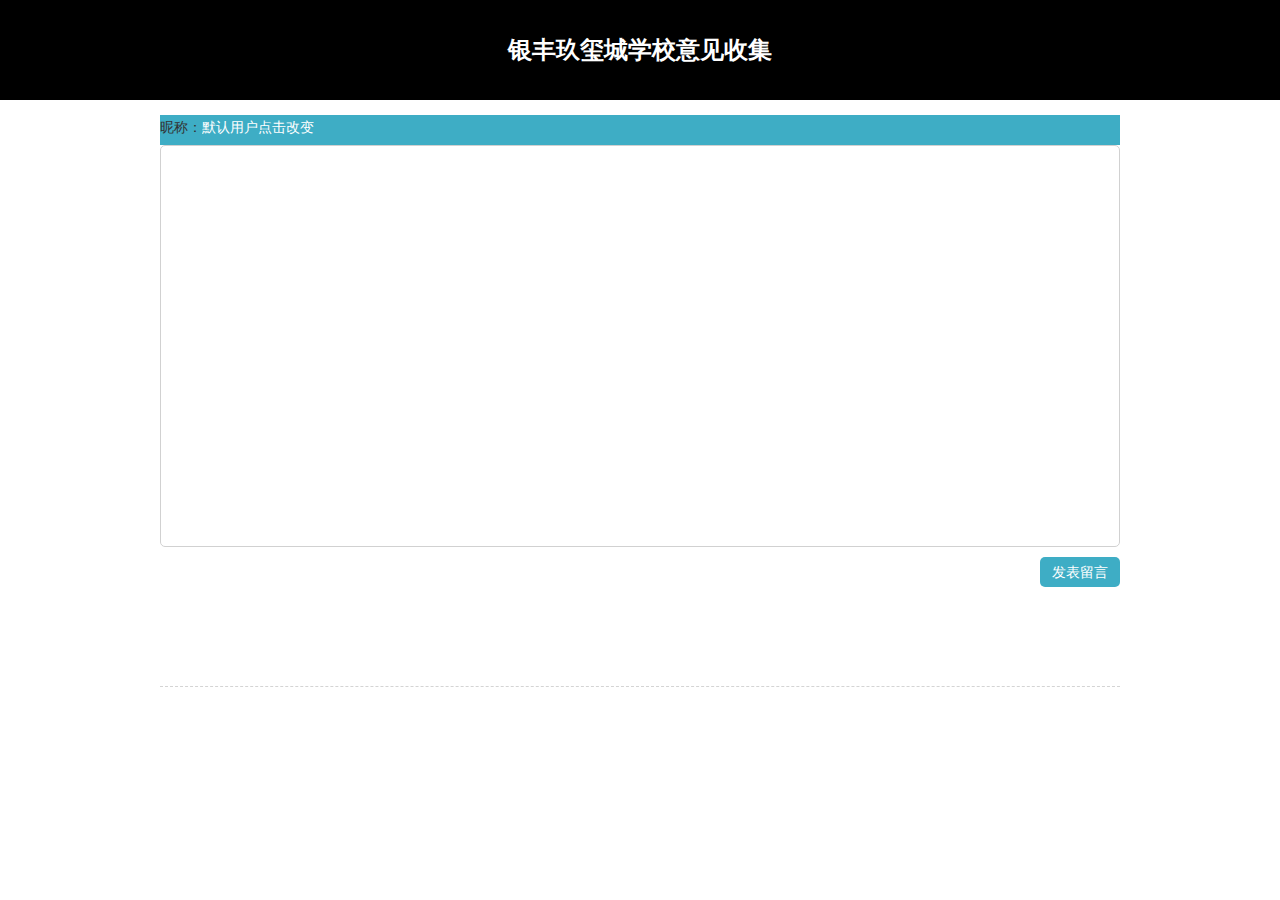
<file: Com.html>
<!DOCTYPE html PUBLIC "-//W3C//DTD XHTML 1.0 Transitional//EN" "http://www.w3.org/TR/xhtml1/DTD/xhtml1-transitional.dtd">
<html xmlns="http://www.w3.org/1999/xhtml">
<head>
<meta http-equiv="Content-Type" content="text/html; charset=utf-8" />
<title>记事本</title>
<style type="text/css">
*{margin:0; padding:0;}
body,input{font-size:14px; line-height:24px; color:#333; font-family:Microsoft yahei, Song, Arial, Helvetica, Tahoma, Geneva;}
h1{margin-bottom:15px; height:100px; line-height:100px; text-align:center; font-size:24px; color:#fff; background:black;}
#content #post,#comment p{zoom:1;}
#content #post:after,#comment p:after{display:block; height:0; clear:both; visibility:hidden; overflow:hidden; content:'.';}
.transition{-webkit-transition:all 0.5s linear; -moz-transition:all 0.5s linear; -o-transition:all 0.5s linear; -ms-transition:all 0.5s linear; transition:all 0.5s linear;}
#content{margin:0 auto; width:960px; overflow:hidden;}
#content #post{margin-bottom:15px; padding-bottom:15px; border-bottom:1px #d4d4d4 dashed;
	   height: 556px;
   }
#content #post textarea{display:block; margin-bottom:10px; padding:5px; width:948px; height:390px; border:1px #d1d1d1 solid; border-radius:5px; resize:none; outline:none;}
#content #post textarea:hover{border:1px #9bdf70 solid; background:#f0fbeb;}
#content #post #postBt,#content #post #clearBt{margin-left:5px; padding:3px; float:right;}
#comment{overflow:hidden;}
#comment p{margin-bottom:10px; padding:10px; border-radius:5px;}
#comment p:nth-child(odd){border:1px solid #e3e197; background:#ffd;}
#comment p:nth-child(even){border:1px solid #adcd3c; background:#f2fddb;}
/*#comment p span{display:inline; float:left;}*/
#comment p .right{text-align:right;}
#comment p .msg{width:738px;}
#comment p .datetime{width:200px; color:#999; text-align:right;}



</style>
<script type="text/javascript">
 var named;
 function delete1(id)
 {
	 localStorage.removeItem(id);
	 this.Storage.writeData();
 }
 function prom() {

	 var name = prompt("请输入您的名字", "");//将输入的内容赋给变量 name ，
	 named = name;
	 //这里需要注意的是，prompt有两个参数，前面是提示的话，后面是当对话框出来后，在对话框里的默认值

	 if (named)//如果返回的有内容

	 {

		 alert("欢迎您：" + name)
		 document.getElementById("shangtian").style.display = "none";
		 document.getElementById("ritian").value = named;

	 }
	 else {
		 document.getElementById("ritian").value = "匿名发言者";
	 }

 }
var Storage =
{
  saveData:function()//保存数据
  {

		  var data = document.querySelector("#post textarea");
	  if(data.value != "")
	  {
		  var time = new Date().getTime() + Math.random() * 5;//getTime是Date对象中的方法，作用是返回 1970年01月01日至今的毫秒数
		  if (named) {
			  localStorage.setItem(time, data.value + "|" + named + "|" + this.getDateTime());//将毫秒数存入Key值中，可以降低Key值重复率
		  }
		  else
		  {
			  localStorage.setItem(time, data.value + "|" + "匿名发言者" + "|" + this.getDateTime());//将毫秒数存入Key值中，可以降低Key值重复率
		  }

		  data.value = "";
		  this.writeData();
	  }
	  else
	  {
		  alert("请填写您的留言！");
	 }
  },
  writeData:function()//输出数据
  {
	 var dataHtml = "", data = "";
	  for(var i = localStorage.length-1; i >= 0; i--)//效率更高的循环方法
	  {
		  data = localStorage.getItem(localStorage.key(i)).split("|");

			  //dataHtml += "<p><span class=\"msg\">" + data[0] + "</span><span class=\"datetime\">" + data[1] + "</span><span>" + data[2]+"</span></p>";
		  dataHtml += "<span style=>" + data[1] + "<span style=\"float:right\">" + data[2] + "</span><p><span class=\"msg\">" + data[0] + "<input style=\"float:right;border:none;border-radius:5px;\" id=\"clearBt\" type=\"button\" onclick=\"delete1(" + localStorage.key(i) + ");\" value=\"删除\"/>" + "</span></p>";
	  }
	  document.getElementById("comment").innerHTML = dataHtml;
  },
  clearData:function()//清空数据
  {
	  if(localStorage.length > 0)
	  {
		  if(window.confirm("清空后不可恢复，是否确认清空？"))
		  {
			  localStorage.clear();
			  this.writeData();
		  }
	  }
	  else
	 {
		 alert("没有需要清空的数据！");
	  }
  },
  getDateTime:function()//获取日期时间，例如 2012-03-08 12:58:58
  {
	  var isZero = function(num)//私有方法，自动补零
	  {
		  if(num < 10)
		 {
			  num = "0" + num;
		  }
		  return num;
	  }
	  
	  var d = new Date();
	  return d.getFullYear() + "-" + isZero(d.getMonth() + 1) + "-" + isZero(d.getDate()) + " " + isZero(d.getHours()) + ":" + isZero(d.getMinutes()) + ":" + isZero(d.getSeconds());
  }            
}

window.onload = function()
{
  Storage.writeData();//当打开页面的时候，先将localStorage中的数据输出一边，如果没有数据，则输出空
  document.getElementById("postBt").onclick = function(){Storage.saveData();}//发表评论按钮添加点击事件，作用是将localStorage中的数据输出
  document.getElementById("clearBt").onclick = function(){Storage.clearData();}//清空所有已保存的数据
}





</script>
</head>

<body>

<h1>银丰玖玺城学校意见收集</h1>

<div id="content">
	<div id="post">
		<div style="background:#3EADC5 ;height:30px;">
			昵称：<input type="submit" id="shangtian" name="Submit3" style="border:none; background-color:#3EADC5; color:white;" value="默认用户点击改变" onClick="prom()" />
			<input type="text" id="ritian" style="border:none; background-color:#3EADC5; color:white;"   onclick="prom()"/>
			<!--disabled="disabled"-->
		</div>
		<div>
			<textarea class="transition"></textarea>
		</div>
		<input id="postBt" type="button" style="border:none; background-color:#3EADC5; color:white;border-radius:5px; width:80px; height:30px;" value="发表留言"/>
	</div>
	<div id="comment"></div>
</div>
  
  
</body>
</html>
</file>
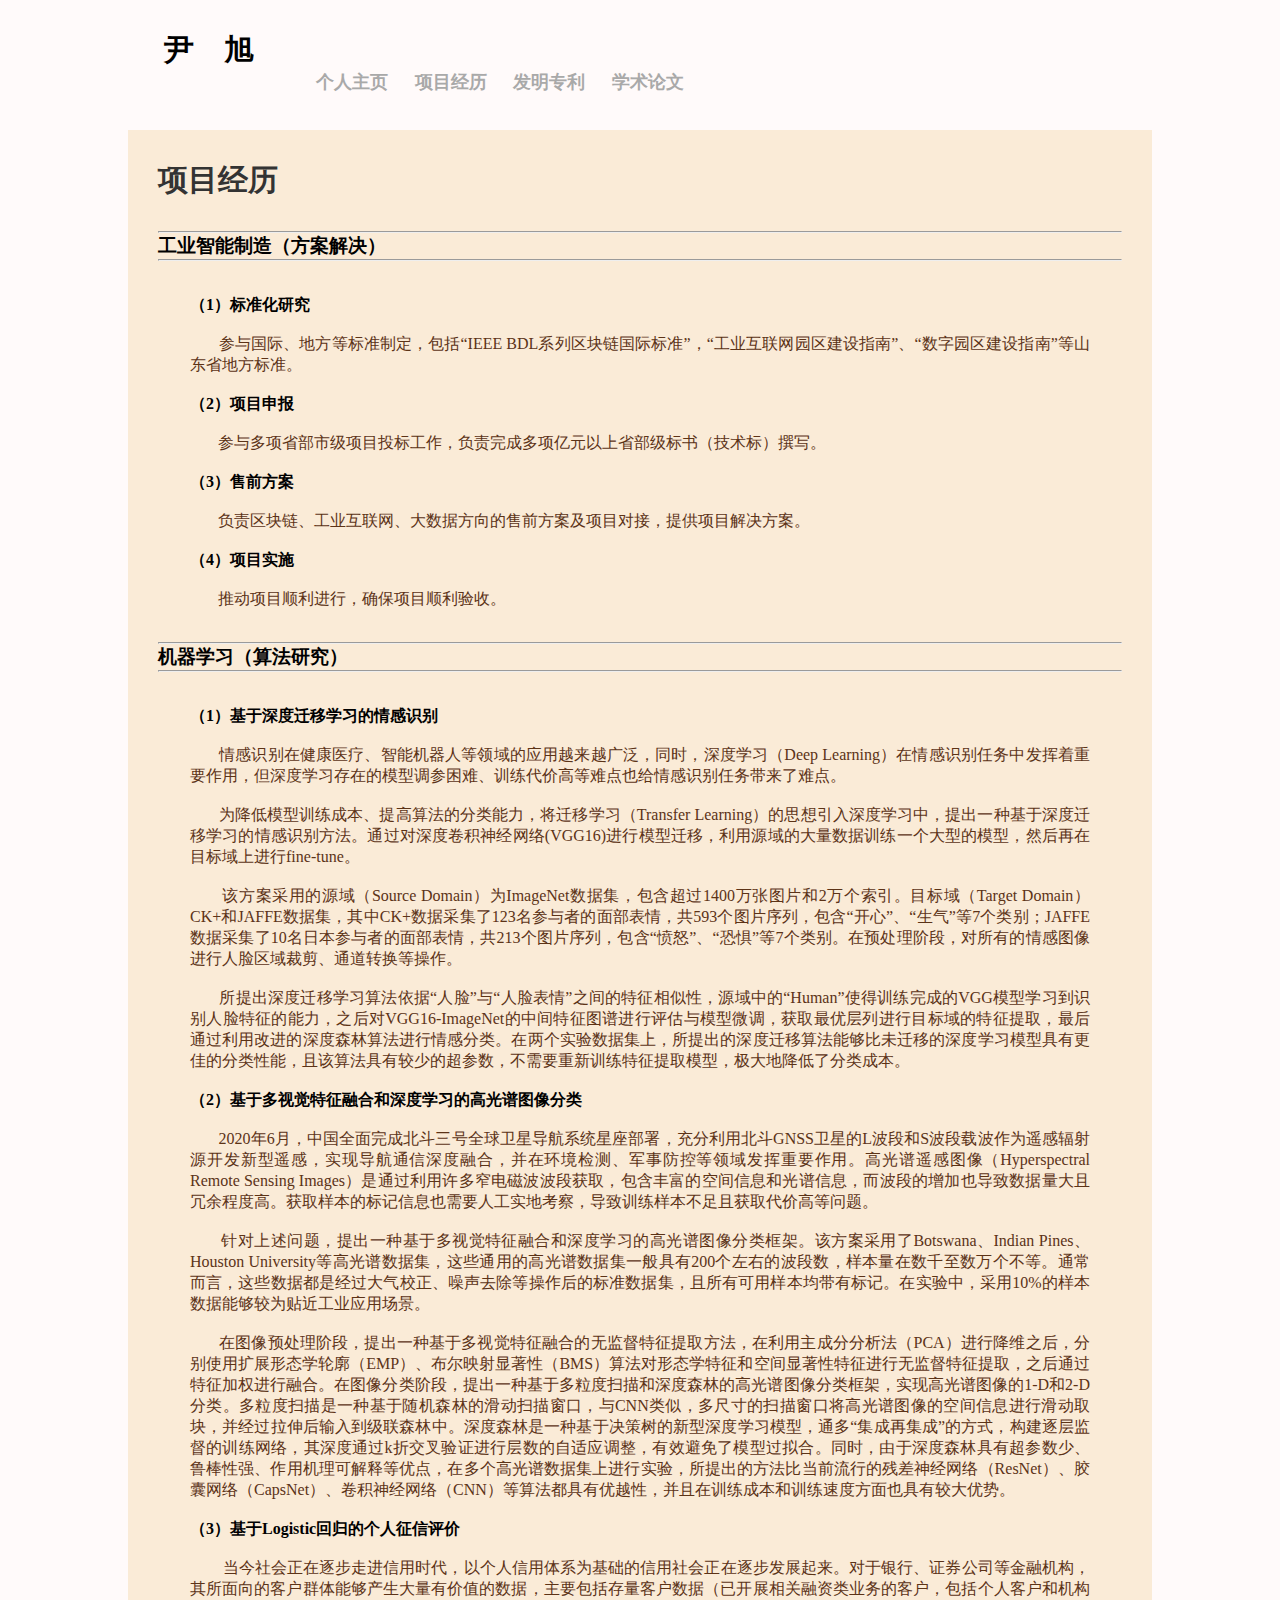
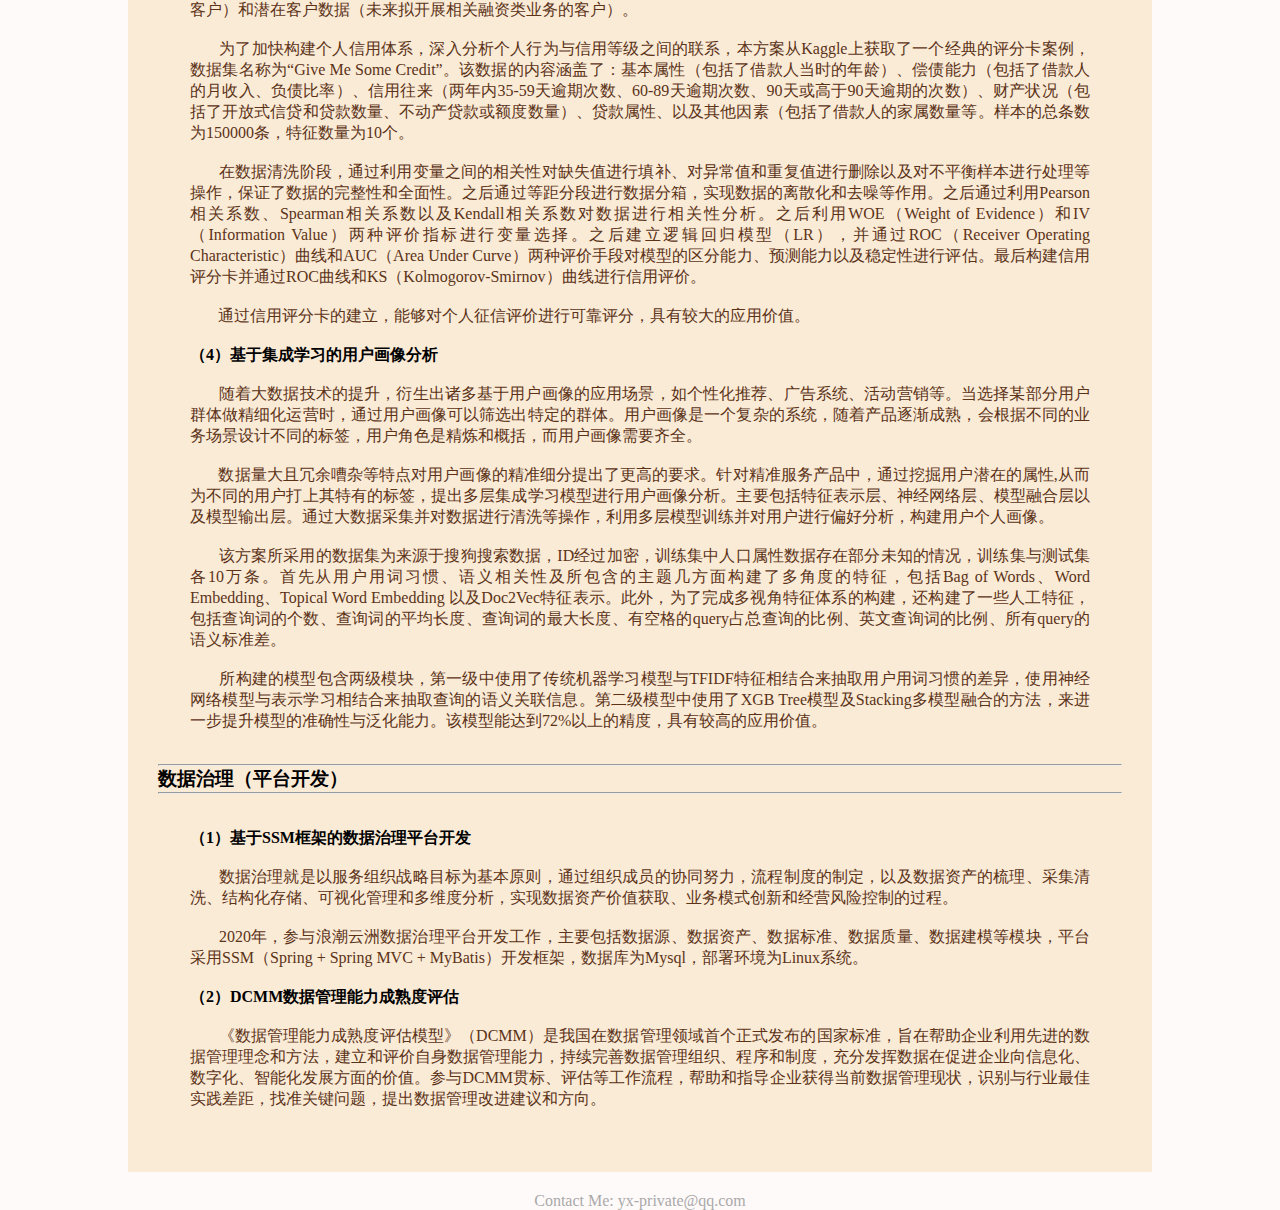
<file: item.html>
<html>
<head>
<title>项目经历-尹旭</title>
<link href="homepage_files/yinxu.css" rel="stylesheet" type="text/css">
</head>
<body>
 
<div class="container">
<div class="wrapper">
<div class="heading">
<div class="heading_nav">

<div class="heading_title">
<a href="index.html"> <font color="black">&emsp;尹&emsp;旭</font></a>
</div>

<div class="heading_navbar">

<ul>
<li><a href="index.html"><font size="4">个人主页 </font></a></li> 
<li><a href="item.html"><font size="4">项目经历 </font></a></li> 
<li><a href="patent.html"><font size="4">发明专利 </font></a></li> 
<li><a href="paper.html"><font size="4">学术论文 </font></a></li>
</ul>

</div>

</div>

</div>
<div class="body">

<div class="body_title">
<h3>项目经历</h3>
<p></p>
</div>

<p style="margin-top: 30px;">
<hr/>
<h3>工业智能制造（方案解决）</h3>
<hr/></p>

<div style="margin-top: 2px;padding:2em; text-align:justify; text-justify:inter-ideograph;">



<strong>（1）标准化研究</strong>
<p>&nbsp;</p>
<p><font color="#5C3317">&nbsp;&nbsp;&nbsp;&nbsp;&nbsp;&nbsp;&nbsp;参与国际、地方等标准制定，包括“IEEE BDL系列区块链国际标准”，“工业互联网园区建设指南”、“数字园区建设指南”等山东省地方标准。
</font></p>	

<p>&nbsp;</p>
<strong>（2）项目申报</strong>
<p>&nbsp;</p>
<p><font color="#5C3317">&nbsp;&nbsp;&nbsp;&nbsp;&nbsp;&nbsp;&nbsp;参与多项省部市级项目投标工作，负责完成多项亿元以上省部级标书（技术标）撰写。
</font></p>	

<p>&nbsp;</p>
<strong>（3）售前方案</strong>
<p>&nbsp;</p>
<p><font color="#5C3317">&nbsp;&nbsp;&nbsp;&nbsp;&nbsp;&nbsp;&nbsp;负责区块链、工业互联网、大数据方向的售前方案及项目对接，提供项目解决方案。
</font></p>	

<p>&nbsp;</p>
<strong>（4）项目实施</strong>
<p>&nbsp;</p>
<p><font color="#5C3317">&nbsp;&nbsp;&nbsp;&nbsp;&nbsp;&nbsp;&nbsp;推动项目顺利进行，确保项目顺利验收。
</font></p>	
</div>

<hr/>
<h3>机器学习（算法研究）</h3>
<hr/></p>

<div style="margin-top: 2px;padding:2em; text-align:justify; text-justify:inter-ideograph;">
<strong>（1）基于深度迁移学习的情感识别</strong>

<p>&nbsp;</p>
	
<p><font color="#5C3317">&nbsp;&nbsp;&nbsp;&nbsp;&nbsp;&nbsp;&nbsp;情感识别在健康医疗、智能机器人等领域的应用越来越广泛，同时，深度学习（Deep Learning）在情感识别任务中发挥着重要作用，但深度学习存在的模型调参困难、训练代价高等难点也给情感识别任务带来了难点。
<p>&nbsp;</p>&nbsp;&nbsp;&nbsp;&nbsp;&nbsp;&nbsp;
为降低模型训练成本、提高算法的分类能力，将迁移学习（Transfer Learning）的思想引入深度学习中，提出一种基于深度迁移学习的情感识别方法。通过对深度卷积神经网络(VGG16)进行模型迁移，利用源域的大量数据训练一个大型的模型，然后再在目标域上进行fine-tune。
<p>&nbsp;</p>&nbsp;&nbsp;&nbsp;&nbsp;&nbsp;&nbsp;
该方案采用的源域（Source Domain）为ImageNet数据集，包含超过1400万张图片和2万个索引。目标域（Target Domain）CK+和JAFFE数据集，其中CK+数据采集了123名参与者的面部表情，共593个图片序列，包含“开心”、“生气”等7个类别；JAFFE数据采集了10名日本参与者的面部表情，共213个图片序列，包含“愤怒”、“恐惧”等7个类别。在预处理阶段，对所有的情感图像进行人脸区域裁剪、通道转换等操作。
<p>&nbsp;</p>&nbsp;&nbsp;&nbsp;&nbsp;&nbsp;&nbsp;
所提出深度迁移学习算法依据“人脸”与“人脸表情”之间的特征相似性，源域中的“Human”使得训练完成的VGG模型学习到识别人脸特征的能力，之后对VGG16-ImageNet的中间特征图谱进行评估与模型微调，获取最优层列进行目标域的特征提取，最后通过利用改进的深度森林算法进行情感分类。在两个实验数据集上，所提出的深度迁移算法能够比未迁移的深度学习模型具有更佳的分类性能，且该算法具有较少的超参数，不需要重新训练特征提取模型，极大地降低了分类成本。
</font></p>

<p>&nbsp;</p>	
<strong>（2）基于多视觉特征融合和深度学习的高光谱图像分类</strong>
<p>&nbsp;</p>

<p><font color="#5C3317">&nbsp;&nbsp;&nbsp;&nbsp;&nbsp;&nbsp;&nbsp;2020年6月，中国全面完成北斗三号全球卫星导航系统星座部署，充分利用北斗GNSS卫星的L波段和S波段载波作为遥感辐射源开发新型遥感，实现导航通信深度融合，并在环境检测、军事防控等领域发挥重要作用。高光谱遥感图像（Hyperspectral Remote Sensing Images）是通过利用许多窄电磁波波段获取，包含丰富的空间信息和光谱信息，而波段的增加也导致数据量大且冗余程度高。获取样本的标记信息也需要人工实地考察，导致训练样本不足且获取代价高等问题。
<p>&nbsp;</p>&nbsp;&nbsp;&nbsp;&nbsp;&nbsp;&nbsp;  
针对上述问题，提出一种基于多视觉特征融合和深度学习的高光谱图像分类框架。该方案采用了Botswana、Indian Pines、Houston University等高光谱数据集，这些通用的高光谱数据集一般具有200个左右的波段数，样本量在数千至数万个不等。通常而言，这些数据都是经过大气校正、噪声去除等操作后的标准数据集，且所有可用样本均带有标记。在实验中，采用10%的样本数据能够较为贴近工业应用场景。
<p>&nbsp;</p>&nbsp;&nbsp;&nbsp;&nbsp;&nbsp;&nbsp; 
在图像预处理阶段，提出一种基于多视觉特征融合的无监督特征提取方法，在利用主成分分析法（PCA）进行降维之后，分别使用扩展形态学轮廓（EMP）、布尔映射显著性（BMS）算法对形态学特征和空间显著性特征进行无监督特征提取，之后通过特征加权进行融合。在图像分类阶段，提出一种基于多粒度扫描和深度森林的高光谱图像分类框架，实现高光谱图像的1-D和2-D分类。多粒度扫描是一种基于随机森林的滑动扫描窗口，与CNN类似，多尺寸的扫描窗口将高光谱图像的空间信息进行滑动取块，并经过拉伸后输入到级联森林中。深度森林是一种基于决策树的新型深度学习模型，通多“集成再集成”的方式，构建逐层监督的训练网络，其深度通过k折交叉验证进行层数的自适应调整，有效避免了模型过拟合。同时，由于深度森林具有超参数少、鲁棒性强、作用机理可解释等优点，在多个高光谱数据集上进行实验，所提出的方法比当前流行的残差神经网络（ResNet）、胶囊网络（CapsNet）、卷积神经网络（CNN）等算法都具有优越性，并且在训练成本和训练速度方面也具有较大优势。
</font></p>

<p>&nbsp;</p>
<strong>（3）基于Logistic回归的个人征信评价</strong>
<p>&nbsp;</p>

<p><font color="#5C3317">&nbsp;&nbsp;&nbsp;&nbsp;&nbsp;&nbsp;&nbsp;
当今社会正在逐步走进信用时代，以个人信用体系为基础的信用社会正在逐步发展起来。对于银行、证券公司等金融机构，其所面向的客户群体能够产生大量有价值的数据，主要包括存量客户数据（已开展相关融资类业务的客户，包括个人客户和机构客户）和潜在客户数据（未来拟开展相关融资类业务的客户）。
<p>&nbsp;</p>&nbsp;&nbsp;&nbsp;&nbsp;&nbsp;&nbsp;
为了加快构建个人信用体系，深入分析个人行为与信用等级之间的联系，本方案从Kaggle上获取了一个经典的评分卡案例，数据集名称为“Give Me Some Credit”。该数据的内容涵盖了：基本属性（包括了借款人当时的年龄）、偿债能力（包括了借款人的月收入、负债比率）、信用往来（两年内35-59天逾期次数、60-89天逾期次数、90天或高于90天逾期的次数）、财产状况（包括了开放式信贷和贷款数量、不动产贷款或额度数量）、贷款属性、以及其他因素（包括了借款人的家属数量等。样本的总条数为150000条，特征数量为10个。
<p>&nbsp;</p>&nbsp;&nbsp;&nbsp;&nbsp;&nbsp;&nbsp;
在数据清洗阶段，通过利用变量之间的相关性对缺失值进行填补、对异常值和重复值进行删除以及对不平衡样本进行处理等操作，保证了数据的完整性和全面性。之后通过等距分段进行数据分箱，实现数据的离散化和去噪等作用。之后通过利用Pearson相关系数、Spearman相关系数以及Kendall相关系数对数据进行相关性分析。之后利用WOE（Weight of Evidence）和IV（Information Value）两种评价指标进行变量选择。之后建立逻辑回归模型（LR），并通过ROC（Receiver Operating Characteristic）曲线和AUC（Area Under Curve）两种评价手段对模型的区分能力、预测能力以及稳定性进行评估。最后构建信用评分卡并通过ROC曲线和KS（Kolmogorov-Smirnov）曲线进行信用评价。
<p>&nbsp;</p>&nbsp;&nbsp;&nbsp;&nbsp;&nbsp;&nbsp;
通过信用评分卡的建立，能够对个人征信评价进行可靠评分，具有较大的应用价值。
</font></p>

<p>&nbsp;</p>
<strong>（4）基于集成学习的用户画像分析</strong>
<p>&nbsp;</p>

<p><font color="#5C3317">&nbsp;&nbsp;&nbsp;&nbsp;&nbsp;&nbsp;&nbsp;随着大数据技术的提升，衍生出诸多基于用户画像的应用场景，如个性化推荐、广告系统、活动营销等。当选择某部分用户群体做精细化运营时，通过用户画像可以筛选出特定的群体。用户画像是一个复杂的系统，随着产品逐渐成熟，会根据不同的业务场景设计不同的标签，用户角色是精炼和概括，而用户画像需要齐全。
<p>&nbsp;</p>&nbsp;&nbsp;&nbsp;&nbsp;&nbsp;&nbsp;
数据量大且冗余嘈杂等特点对用户画像的精准细分提出了更高的要求。针对精准服务产品中，通过挖掘用户潜在的属性,从而为不同的用户打上其特有的标签，提出多层集成学习模型进行用户画像分析。主要包括特征表示层、神经网络层、模型融合层以及模型输出层。通过大数据采集并对数据进行清洗等操作，利用多层模型训练并对用户进行偏好分析，构建用户个人画像。</p>
<p>&nbsp;</p>&nbsp;&nbsp;&nbsp;&nbsp;&nbsp;&nbsp;
该方案所采用的数据集为来源于搜狗搜索数据，ID经过加密，训练集中人口属性数据存在部分未知的情况，训练集与测试集各10万条。首先从用户用词习惯、语义相关性及所包含的主题几方面构建了多角度的特征，包括Bag of Words、Word Embedding、Topical Word Embedding 以及Doc2Vec特征表示。此外，为了完成多视角特征体系的构建，还构建了一些人工特征，包括查询词的个数、查询词的平均长度、查询词的最大长度、有空格的query占总查询的比例、英文查询词的比例、所有query的语义标准差。
<p>&nbsp;</p>&nbsp;&nbsp;&nbsp;&nbsp;&nbsp;&nbsp;
所构建的模型包含两级模块，第一级中使用了传统机器学习模型与TFIDF特征相结合来抽取用户用词习惯的差异，使用神经网络模型与表示学习相结合来抽取查询的语义关联信息。第二级模型中使用了XGB Tree模型及Stacking多模型融合的方法，来进一步提升模型的准确性与泛化能力。该模型能达到72%以上的精度，具有较高的应用价值。
</font></p>
</div>

<hr/>
<h3>数据治理（平台开发）</h3>
<hr/></p>

<div style="margin-top: 2px;padding:2em; text-align:justify; text-justify:inter-ideograph;">



<strong>（1）基于SSM框架的数据治理平台开发</strong>
<p>&nbsp;</p>
<p><font color="#5C3317">&nbsp;&nbsp;&nbsp;&nbsp;&nbsp;&nbsp;&nbsp;数据治理就是以服务组织战略目标为基本原则，通过组织成员的协同努力，流程制度的制定，以及数据资产的梳理、采集清洗、结构化存储、可视化管理和多维度分析，实现数据资产价值获取、业务模式创新和经营风险控制的过程。
<p>&nbsp;</p>&nbsp;&nbsp;&nbsp;&nbsp;&nbsp;&nbsp;
2020年，参与浪潮云洲数据治理平台开发工作，主要包括数据源、数据资产、数据标准、数据质量、数据建模等模块，平台采用SSM（Spring + Spring MVC + MyBatis）开发框架，数据库为Mysql，部署环境为Linux系统。
</font></p>	

<p>&nbsp;</p>

<strong>（2）DCMM数据管理能力成熟度评估</strong>
<p>&nbsp;</p>
<p><font color="#5C3317">&nbsp;&nbsp;&nbsp;&nbsp;&nbsp;&nbsp;&nbsp;《数据管理能力成熟度评估模型》（DCMM）是我国在数据管理领域首个正式发布的国家标准，旨在帮助企业利用先进的数据管理理念和方法，建立和评价自身数据管理能力，持续完善数据管理组织、程序和制度，充分发挥数据在促进企业向信息化、数字化、智能化发展方面的价值。参与DCMM贯标、评估等工作流程，帮助和指导企业获得当前数据管理现状，识别与行业最佳实践差距，找准关键问题，提出数据管理改进建议和方向。</p>	
</font>
</div>

</div>

</div>

</div>	
		
</div>      
				
<div class="footing">
Contact&nbsp;Me:&nbsp;yx-private@qq.com
</div>
    
</div>
	
</body>
</html>
</file>
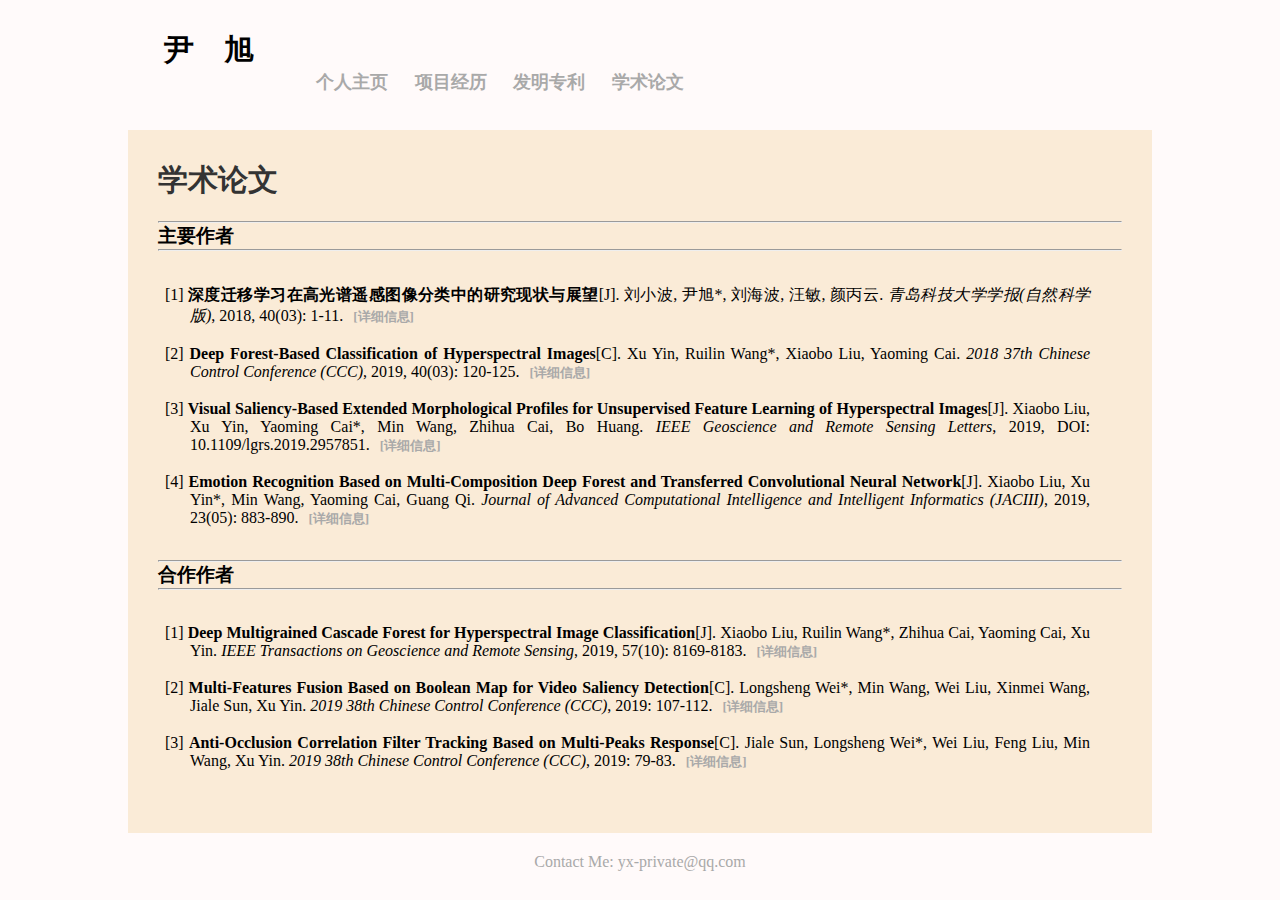
<file: paper.html>
<html>
<head>
<title>学术论文-尹旭</title>
<link href="homepage_files/yinxu.css" rel="stylesheet" type="text/css">
</head>
<body>

<div class="container">
<div class="wrapper">
<div class="heading">
<div class="heading_nav">

<div class="heading_title">
<a href="index.html"> <font color="black">&emsp;尹&emsp;旭</font></a>
</div>

<div class="heading_navbar">

<ul>
<li><a href="index.html"><font size="4">个人主页 </font></a></li> 
<li><a href="item.html"><font size="4">项目经历 </font></a></li> 
<li><a href="patent.html"><font size="4">发明专利 </font></a></li> 
<li><a href="paper.html"><font size="4">学术论文 </font></a></li>
</ul>
</div>

</div>
 
</div>
<div class="body">

<div class="body_title">
<h3>学术论文</h3>
<p></p>
</div>

<hr/>
<h3>主要作者</h3>
<hr/>
	
<div>

<div style="margin-top: 2px;padding:2em; text-align:justify; text-justify:inter-ideograph;">

<p style="text-indent:-1.57em;">[1] <strong>深度迁移学习在高光谱遥感图像分类中的研究现状与展望</strong>[J]. 刘小波, 尹旭*, 刘海波, 汪敏, 颜丙云. <i>青岛科技大学学报(自然科学版)</i>, 2018, 40(03): 1-11.  <a href="https://kns.cnki.net/KCMS/detail/detail.aspx?dbcode=CJFQ&dbname=CJFDLAST2019&filename=QDHG201903001&v=MDA2MjlEaDFUM3FUcldNMUZyQ1VSN3FmWU9ScUZ5emdVN3pBTkNuRGFiRzRIOWpNckk5RlpZUjhlWDFMdXhZUzc=#"><font size="2">[详细信息]</font></a></p>

<p>&nbsp;</p>

<p style="text-indent:-1.57em;">[2] <strong>Deep Forest-Based Classification of Hyperspectral Images</strong>[C]. Xu Yin, Ruilin Wang*, Xiaobo Liu, Yaoming Cai. <i>2018 37th Chinese Control Conference (CCC)</i>, 2019, 40(03): 120-125.  <a href="https://kns.cnki.net/KCMS/detail/detail.aspx?dbcode=CPFD&dbname=CPFDLAST2018&filename=KZLL201807007025&v=MjYwMTNqOThUbmpxcXhkRWVNT1VLcmlmWmVadkVTdmhVN3ZOSmw0V0xqZkhZckc0SDluTXFJOUZZK3NOQ1JOS3VoZGhu"><font size="2">[详细信息]</font></a></p></p>

<p>&nbsp;</p>

<p style="text-indent:-1.57em;">[3] <strong>Visual Saliency-Based Extended Morphological Profiles for Unsupervised Feature Learning of Hyperspectral Images</strong>[J]. Xiaobo Liu, Xu Yin, Yaoming Cai*, Min Wang, Zhihua Cai, Bo Huang. <i>IEEE Geoscience and Remote Sensing Letters</i>, 2019, DOI: 10.1109/lgrs.2019.2957851.  <a href="https://xplorestaging.ieee.org/document/8938660"><font size="2">[详细信息]</font></a></p></p>

<p>&nbsp;</p>

<p style="text-indent:-1.57em;">[4] <strong>Emotion Recognition Based on Multi-Composition Deep Forest and Transferred Convolutional Neural Network</strong>[J]. Xiaobo Liu, Xu Yin*, Min Wang, Yaoming Cai, Guang Qi. <i>Journal of Advanced Computational Intelligence and Intelligent Informatics  (JACIII)</i>, 2019, 23(05): 883-890.  <a href="https://www.researchgate.net/publication/335949863_Emotion_Recognition_Based_on_Multi-Composition_Deep_Forest_and_Transferred_Convolutional_Neural_Network"><font size="2">[详细信息]</font></a></p></p>

</div>


<hr/>
<h3>合作作者</h3>
<hr/></p>

<div style="margin-top: 2px;padding:2em; text-align:justify; text-justify:inter-ideograph;">

<p style="text-indent:-1.57em;">[1] <strong>Deep Multigrained Cascade Forest for Hyperspectral Image Classification</strong>[J]. Xiaobo Liu, Ruilin Wang*, Zhihua Cai, Yaoming Cai, Xu Yin. <i>IEEE Transactions on Geoscience and Remote Sensing</i>, 2019, 57(10): 8169-8183. <a href="https://xplorestaging.ieee.org/document/8938660"><font size="2">[详细信息]</font></a></p></p>

<p>&nbsp;</p>

<p style="text-indent:-1.57em;">[2] <strong>Multi-Features Fusion Based on Boolean Map for Video Saliency Detection</strong>[C]. Longsheng Wei*, Min Wang, Wei Liu, Xinmei Wang, Jiale Sun, Xu Yin. <i>2019 38th Chinese Control Conference (CCC)</i>, 2019: 107-112.  <a href="https://kns.cnki.net/KCMS/detail/detail.aspx?dbcode=IPFD&dbname=IPFDLAST2019&filename=KZLL201907007018&v=MjQwMzE4VG5qcXF4ZEVlTU9VS3JpZlplWnZFU3ZoVTdqTEoxc1RMamZIWXJHNEg5ak1xSTlGWStzT0JCTkt1aGRobmo5"><font size="2">[详细信息]</font></a></p></p>	

<p>&nbsp;</p>

<p style="text-indent:-1.57em;">[3] <strong>Anti-Occlusion Correlation Filter Tracking Based on Multi-Peaks Response</strong>[C]. Jiale Sun, Longsheng Wei*, Wei Liu, Feng Liu, Min Wang, Xu Yin. <i>2019 38th Chinese Control Conference (CCC)</i>, 2019: 79-83.  <a href="https://kns.cnki.net/KCMS/detail/detail.aspx?dbcode=IPFD&dbname=IPFDLAST2019&filename=KZLL201907007013&v=MTY3ODFJOUZZK3NPRHhOS3VoZGhuajk4VG5qcXF4ZEVlTU9VS3JpZlplWnZFU3ZoVTdqS0kxc2NMamZIWXJHNEg5ak1x"><font size="2">[详细信息]</font></a></p></p>	

</div>

</div>

</div>	
		
</div>      
				
<div class="footing">
Contact&nbsp;Me:&nbsp;yx-private@qq.com
</div>
    
</div>
	
</body>
</html>
</file>
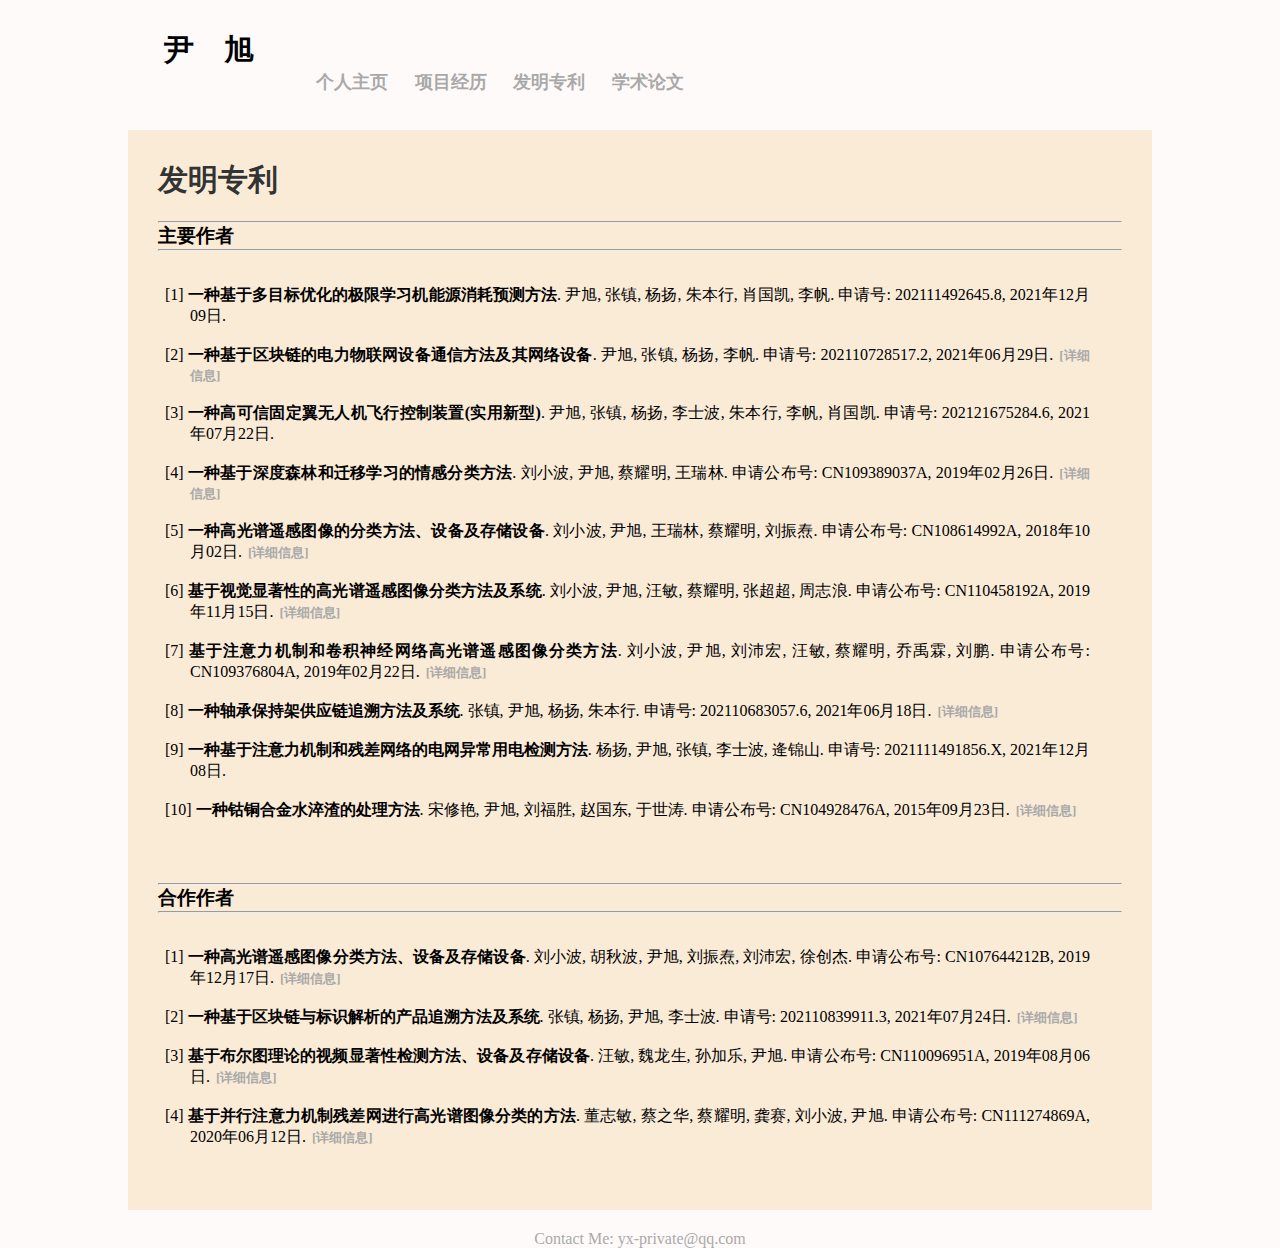
<file: patent.html>
<html>
<head>
<title>发明专利-尹旭</title>
<link href="homepage_files/yinxu.css" rel="stylesheet" type="text/css">
</head>
<body>

<div class="container">
<div class="wrapper">
<div class="heading">
<div class="heading_nav">

<div class="heading_title">
<a href="index.html"> <font color="black">&emsp;尹&emsp;旭</font></a>
</div>

<div class="heading_navbar">

<ul>
<li><a href="index.html"><font size="4">个人主页 </font></a></li> 
<li><a href="item.html"><font size="4">项目经历 </font></a></li> 
<li><a href="patent.html"><font size="4">发明专利 </font></a></li> 
<li><a href="paper.html"><font size="4">学术论文 </font></a></li>
</ul>

</div>

</div>

</div>
<div class="body">

<div class="body_title">
<h3>发明专利</h3>
<p></p>
</div>

<hr/>
<h3>主要作者</h3>
<hr/>
	
<div>
	
<div style="margin-top: 2px;padding:2em; text-align:justify; text-justify:inter-ideograph;">

<p style="text-indent:-1.57em;">[1] <strong>一种基于多目标优化的极限学习机能源消耗预测方法</strong>. 尹旭, 张镇, 杨扬, 朱本行, 肖国凯, 李帆. 申请号: 202111492645.8, 2021年12月09日.</a></p>	
<p>&nbsp;</p>
<p style="text-indent:-1.57em;">[2] <strong>一种基于区块链的电力物联网设备通信方法及其网络设备</strong>. 尹旭, 张镇, 杨扬, 李帆. 申请号: 202110728517.2, 2021年06月29日.<a href="https://kns.cnki.net/kcms/detail/detail.aspx?dbcode=SCPD&dbname=SCPD202102&filename=CN113438089A&uniplatform=NZKPT&v=cq5uytFqqZ3UW_IhietVbuTWGaSccxrUyyhbOo-elW4IXS5B2uTKPi-WOzKXELVR"><font size="2">[详细信息]</font></a></p>	
<p>&nbsp;</p>
<p style="text-indent:-1.57em;">[3] <strong>一种高可信固定翼无人机飞行控制装置(实用新型)</strong>. 尹旭, 张镇, 杨扬, 李士波, 朱本行, 李帆, 肖国凯. 申请号: 202121675284.6, 2021年07月22日.</a></p>	
<p>&nbsp;</p>
<p style="text-indent:-1.57em;">[4] <strong>一种基于深度森林和迁移学习的情感分类方法</strong>. 刘小波, 尹旭, 蔡耀明, 王瑞林. 申请公布号: CN109389037A, 2019年02月26日.<a href="https://kns8.cnki.net/kcms/detail/detail.aspx?dbcode=SCPD&dbname=SCPD2019&filename=CN109389037A"><font size="2">[详细信息]</font></a></p>		
<p>&nbsp;</p>
<p style="text-indent:-1.57em;">[5] <strong>一种高光谱遥感图像的分类方法、设备及存储设备</strong>. 刘小波, 尹旭, 王瑞林, 蔡耀明, 刘振焘. 申请公布号: CN108614992A, 2018年10月02日.<a href="https://kns8.cnki.net/kcms/detail/detail.aspx?dbcode=SCPD&dbname=SCPD2018&filename=CN108614992A"><font size="2">[详细信息]</font></a></p>		
<p>&nbsp;</p>
<p style="text-indent:-1.57em;">[6] <strong>基于视觉显著性的高光谱遥感图像分类方法及系统</strong>. 刘小波, 尹旭, 汪敏, 蔡耀明, 张超超, 周志浪. 申请公布号: CN110458192A, 2019年11月15日.<a href="https://kns8.cnki.net/kcms/detail/detail.aspx?dbcode=SCPD&dbname=SCPD2019&filename=CN110458192A"><font size="2">[详细信息]</font></a></p>		
<p>&nbsp;</p>
<p style="text-indent:-1.57em;">[7] <strong>基于注意力机制和卷积神经网络高光谱遥感图像分类方法</strong>. 刘小波, 尹旭, 刘沛宏, 汪敏, 蔡耀明, 乔禹霖, 刘鹏. 申请公布号: CN109376804A, 2019年02月22日.<a href="https://kns8.cnki.net/kcms/detail/detail.aspx?dbcode=SCPD&dbname=SCPD2019&filename=CN109376804A"><font size="2">[详细信息]</font></a></p>		
<p>&nbsp;</p>
<p style="text-indent:-1.57em;">[8] <strong>一种轴承保持架供应链追溯方法及系统</strong>. 张镇, 尹旭, 杨扬, 朱本行. 申请号: 202110683057.6, 2021年06月18日.<a href="https://kns.cnki.net/kcms/detail/detail.aspx?dbcode=SCPD&dbname=SCPD202102&filename=CN113435907A&uniplatform=NZKPT&v=cw58xDjwefhxfd7uHDgKp3TR8yMd7LphUT3Nld4Mzc0G69hHDjA0G69_qwfWXfH3"><font size="2">[详细信息]</font></a></p>	
<p>&nbsp;</p>
<p style="text-indent:-1.57em;">[9] <strong>一种基于注意力机制和残差网络的电网异常用电检测方法</strong>. 杨扬, 尹旭, 张镇, 李士波, 逄锦山. 申请号: 2021111491856.X, 2021年12月08日.</a></p>	
<p>&nbsp;</p>
<p style="text-indent:-1.57em;">[10] <strong>一种钴铜合金水淬渣的处理方法</strong>. 宋修艳, 尹旭, 刘福胜, 赵国东, 于世涛. 申请公布号: CN104928476A, 2015年09月23日.<a href="https://kns8.cnki.net/kcms/detail/detail.aspx?dbcode=SCPD&dbname=SCPD2015&filename=CN104928476A"><font size="2">[详细信息]</font></a></p>
</div>

<p style="margin-top: 30px;">
<hr/>
<h3>合作作者</h3>
<hr/></p>

<div style="margin-top: 2px;padding:2em; text-align:justify; text-justify:inter-ideograph;">

<p style="text-indent:-1.57em;">[1] <strong>一种高光谱遥感图像分类方法、设备及存储设备</strong>. 刘小波, 胡秋波, 尹旭, 刘振焘, 刘沛宏, 徐创杰. 申请公布号: CN107644212B, 2019年12月17日.<a href="https://kns8.cnki.net/kcms/detail/detail.aspx?dbcode=SCPD&dbname=SCPD2019&filename=CN107644212B"><font size="2">[详细信息]</font></a></p>
<p>&nbsp;</p>
<p style="text-indent:-1.57em;">[2] <strong>一种基于区块链与标识解析的产品追溯方法及系统</strong>. 张镇, 杨扬, 尹旭, 李士波. 申请号: 202110839911.3, 2021年07月24日.<a href="https://kns.cnki.net/kcms/detail/detail.aspx?dbcode=SCPD&dbname=SCPD202102&filename=CN113469716A&uniplatform=NZKPT&v=6pMupicISkSxiPC6w2x0vHlGV2W0gwSt7Rr_gsIem9HKGdzipaW9rPXIxU9x2-vn"><font size="2">[详细信息]</font></a></p>
<p>&nbsp;</p>
<p style="text-indent:-1.57em;">[3] <strong>基于布尔图理论的视频显著性检测方法、设备及存储设备</strong>. 汪敏, 魏龙生, 孙加乐, 尹旭. 申请公布号: CN110096951A, 2019年08月06日.<a href="https://kns8.cnki.net/kcms/detail/detail.aspx?dbcode=SCPD&dbname=SCPD2019&filename=CN110096951A"><font size="2">[详细信息]</font></a></p>	
<p>&nbsp;</p>
<p style="text-indent:-1.57em;">[4] <strong>基于并行注意力机制残差网进行高光谱图像分类的方法</strong>. 董志敏, 蔡之华, 蔡耀明, 龚赛, 刘小波, 尹旭. 申请公布号: CN111274869A, 2020年06月12日.<a href="https://kns8.cnki.net/kcms/detail/detail.aspx?dbcode=SCPD&dbname=SCPD2020&filename=CN111274869A"><font size="2">[详细信息]</font></a></p>			

</div>

</div>

</div>	
		
</div>      
				
<div class="footing">
Contact&nbsp;Me:&nbsp;yx-private@qq.com
</div>
    
</div>
	
</body>
</html>
</file>
<file: homepage_files/yinxu.css>
*{
    margin:0px;
    padding:0px;
}

body{
    background-color: snow;
}
.wrapper{
    width:80%;
    background-color: antiquewhite;
    margin:0px auto;
}
.heading{
    width:100%;
    height:130px;
    background-color: snow;
    margin:0px auto;
}
ul{
    margin-left:40px;
    float:left;
    list-style-type:none;
    padding-top:40px;
    padding-bottom:6px;
}
a:link,a:visited{
    font-weight:bold;
    color:darkgray;
    text-align:center;
    padding:6px;
    text-decoration: none;
}
a:hover,a:active{
    color:blue;
}
.heading_title{
    float:left;
    font-family:Arial,Helvetica,sans-serif;
    font-size:30px;
    color:burlywood;
}
.heading_nav{
    padding-bottom:30px;
    padding-top:30px;
    width:100%;
    height:30px;
    position:relative;
}
li{
    padding-left:10px;
    display:inline;
}

.heading_img img{
    border-radius:30px;
    display:inline;
    width:46px;
    height:46px;
    box-shadow:0 1px 1px rgba(0,0,0,0.2);
    float:right;
}

.heading_soptlight form{
    float:right;
    width:100px;
    height:26px;
    position:relative;
    margin-right:82px;
    margin-top:16px;
}
form input{
    height:26px;
    border-radius:30px;
}
.body{
    width:auto;
    height:auto;
    padding:30px;
}
.body_title h3{
    font-size:30px;
    font-family:Arial,Helvetical,sans-serif;
    color:#333333;
}
.body_title p{
    margin-top:20px;
    margin-bottom:20px;
}
.footing{
    padding-top:20px;
    text-align:center;
    fon-size:10px;
    color:darkgray;
}
.margin_praph{
    margin-top:10px;
    margin-bottom:10px;
}
</file>
